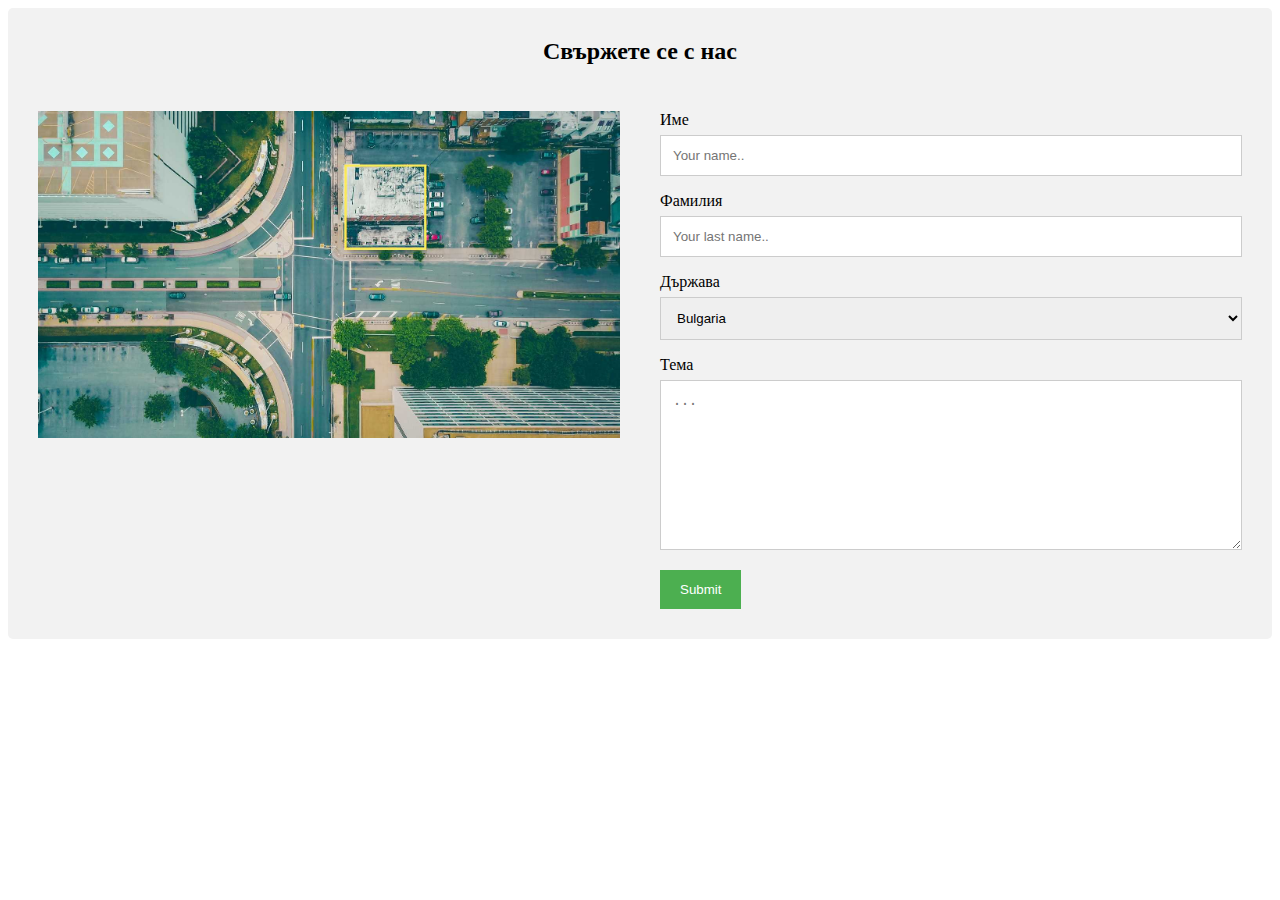
<file: contacts.html>
<!DOCTYPE html>
<html>
<head>
  <title>Контакти</title>
  <meta http-equiv="Content-Type" content="text/html; charset=utf-8" />
  <link rel="stylesheet" type="text/css" href="css/contacts.css" />
</head>
<body>
</html>
<div class="container">
  <div style="text-align:center">
    <h2>Свържете се с нас</h2>
  </div>
  <div class="row">
    <div class="column">
      <img src="images/contacts.jpg" style="width:100%">
    </div>
    <div class="column">
      <form action="index.php">
        <label for="fname">Име</label>
        <input type="text" id="fname" name="firstname" placeholder="Your name..">
        <label for="lname">Фамилия</label>
        <input type="text" id="lname" name="lastname" placeholder="Your last name..">
        <label for="country">Държава</label>
        <select id="country" name="country">
          <option value="australia">Bulgaria</option>
          <option value="canada">Romania</option>
          <option value="usa">Greece</option>
        </select>
        <label for="subject">Тема</label>
        <textarea id="subject" name="subject" placeholder="..." style="height:170px"></textarea>
        <input type="submit" value="Submit">
      </form>
    </div>
  </div>
</div>
</body>
</html>
</file>
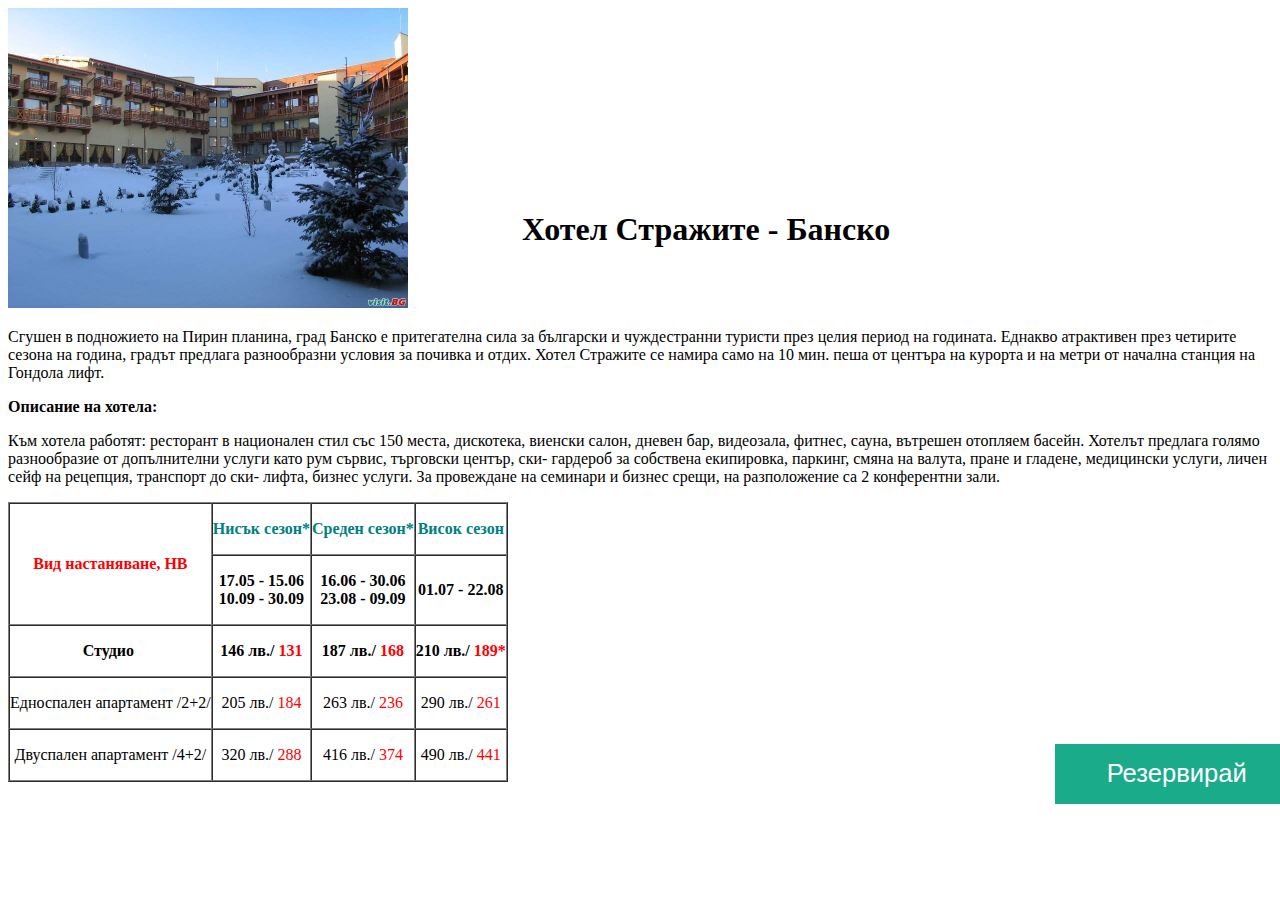
<file: offers/offer-bansko.html>
<!DOCTYPE html>
<html>
<head>
<meta http-equiv="Content-Type" content="text/html; charset=utf-8" />
<link href="../css/offer.css" rel="stylesheet" type="text/css" />
</head>
<body>
<div>
<img src="../images/mountains/planinski3.jpg">
</div>
<div style="padding-bottom:15px">
    <h1>Хотел Стражите - Банско</h1>
 </div>
 <p>Сгушен в подножието на Пирин планина, грaд Банско е притегателна сила за български и чуждестранни туристи през целия период на годината. Еднакво атрактивен през четирите сезона на година, градът предлага разнообразни условия за почивка и отдих.
Хотел Стражите се намира само на 10 мин. пеша от центъра на курорта и на метри от начална станция на Гондола лифт.

</p>
<b>Описание на хотела:</b>
</p>

Към хотела работят: ресторант в национален стил със 150 места, дискотека, виенски салон, дневен бар, видеозала, фитнес, сауна, вътрешен отопляем басейн.
Хотелът предлага голямо разнообразие от допълнителни услуги като рум сървис, търговски център, ски- гардероб за собствена екипировка, паркинг, смяна на валута, пране и гладене, медицински услуги, личен сейф на рецепция, транспорт до ски- лифта, бизнес услуги. За провеждане на семинари и бизнес срещи, на разположение са 2 конферентни зали.</p>
 <table class="of_tab_max" border="1" cellspacing="0" cellpadding="0">
<tbody>
<tr>
<td style="text-align: center;" rowspan="2"><strong><span style="color: #ff0000;">Вид настаняване, HB</span><br></strong></td>
<td style="text-align: center;">
<p align="center"><span style="color: #008080;"><strong>Нисък сезон*</strong></span></p>
</td>
<td style="text-align: center;">
<p align="center"><span style="color: #008080;"><strong>Среден сезон*</strong></span></p>
</td>
<td style="text-align: center;">
<p align="center"><span style="color: #008080;"><strong>Висок сезон</strong></span></p>
</td>
</tr>
<tr>
<td style="text-align: center;">
<p align="center"><strong>17.05 - 15.06<br>10.09 - 30.09</strong></p>
</td>
<td style="text-align: center;"><strong>16.06 - 30.06</strong><br><strong>23.08 - 09.09</strong></td>
<td style="text-align: center;">
<p align="center"><strong>01.07 - 22.08</strong></p>
</td>
</tr>
<tr>
<td style="text-align: center;">
<p align="center"><strong>Студио&nbsp;</strong></p>
</td>
<td style="text-align: center;">
<p align="center"><strong>146 лв./ <span style="color: #ff0000;">131</span></strong></p>
</td>
<td style="text-align: center;">
<p align="center"><strong>187 лв./ <span style="color: #ff0000;">168</span></strong></p>
</td>
<td style="text-align: center;">
<p align="center"><strong>210 лв./ <span style="color: #ff0000;">189*</span></strong></p>
</td>
</tr>
<tr>
<td style="text-align: center;">
<p align="center">Едноспален апартамент /2+2/</p>
</td>
<td style="text-align: center;">
<p align="center">205 лв./ <span style="color: #ff0000;">184</span></p>
</td>
<td style="text-align: center;">
<p align="center">263 лв./ <span style="color: #ff0000;">236</span></p>
</td>
<td style="text-align: center;">
<p align="center">290 лв./ <span style="color: #ff0000;">261</span></p>
</td>
</tr>
<tr>
<td style="text-align: center;">
<p align="center">Двуспален апартамент /4+2/</p>
</td>
<td style="text-align: center;">
<p align="center">320 лв./ <span style="color: #ff0000;">288</span></p>
</td>
<td style="text-align: center;">
<p align="center">416 лв./ <span style="color: #ff0000;">374</span></p>
</td>
<td style="text-align: center;">
<p align="center">490 лв./ <span style="color: #ff0000;">441</span></p>
</td>
</tr>
</tbody>
</table>

<form action='../offers.php' enctype='multipart/form-data' method='post' onsubmit="return myFunction()">
	<button>Резервирай</button>
</form>
</body>
<script>
function myFunction()
{
    var username = '<%= Session["username"] %>';
    if(username!=""){
		confirm("Потвърждение");
    } else {
        alert("You are not logged in");
    }
}
</script>
</html>
</file>
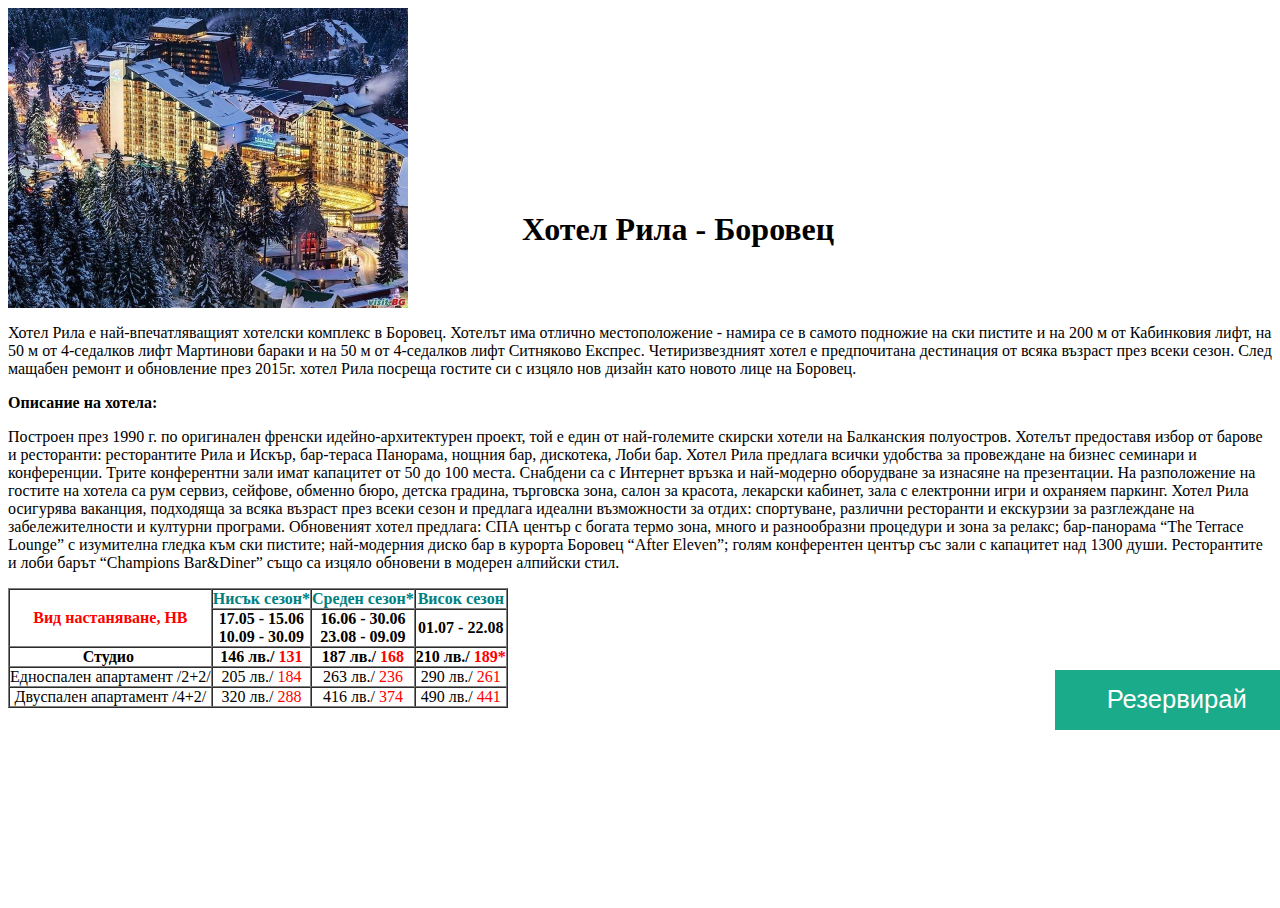
<file: offers/offer-borovec.html>
<html>
<head>
<meta http-equiv="Content-Type" content="text/html; charset=utf-8" />
<link href="../css/offer.css" rel="stylesheet" type="text/css" />
</head>
<body>
<div>
<img src="../images/mountains/planinski1.jpg">
</div>
<div style="padding-bottom:15px">
    <h1>Хотел Рила - Боровец</h1>
 </div>
 <p>Хотел Рила е най-впечатляващият хотелски комплекс в Боровец.
Хотелът има отлично местоположение - намира се в самото подножие на ски пистите и на 200 м от Кабинковия лифт, на 50 м от 4-седалков лифт Мартинови бараки и на 50 м от 4-седалков лифт Ситняково Експрес. 

Четиризвездният хотел e предпочитана дестинация от всяка възраст през всеки сезон. След мащабен ремонт и обновление през 2015г. хотел Рила посреща гостите си с изцяло нов дизайн като новото лице на Боровец.
<p>
<b>Описание на хотела:</b>
</p>

Построен през 1990 г. по оригинален френски идейно-архитектурен проект, той е един от най-големите скирски хотели на Балканския полуостров. Хотелът предоставя избор от барове и ресторанти: ресторантите Рила и Искър, бар-тераса Панорама, нощния бар, дискотека, Лоби бар. Хотел Рила предлага всички удобства за провеждане на бизнес семинари и конференции. Трите конферентни зали имат капацитет от 50 до 100 места. Снабдени са с Интернет връзка и най-модерно оборудване за изнасяне на презентации. На разположение на гостите на хотела са рум сервиз, сейфове, обменно бюро, детска градина, търговска зона, салон за красота, лекарски кабинет, зала с електронни игри и охраняем паркинг.
Хотел Рила осигурява ваканция, подходяща за всяка възраст през всеки сезон и предлага идеални възможности за отдих: спортуване, различни ресторанти и екскурзии за разглеждане на забележителности и културни програми.

Обновеният хотел предлага: СПА център с богата термо зона, много и разнообразни процедури и зона за релакс; бар-панорама “The Terrace Lounge” с изумителна гледка към ски пистите; най-модерния диско бар в
курорта Боровец “After Eleven”; голям конферентен център със зали с капацитет над 1300 души. Ресторантите и лоби барът “Champions Bar&Diner” също са изцяло обновени в модерен алпийски стил.</p>
 <table class="of_tab_max" border="1" cellspacing="0" cellpadding="0">
<tbody>
<tr>
<td style="text-align: center;" rowspan="2"><strong><span style="color: #ff0000;">Вид настаняване, HB</span><br></strong></td>
<td style="text-align: center;">
<p align="center"><span style="color: #008080;"><strong>Нисък сезон*</strong></span></p>
</td>
<td style="text-align: center;">
<p align="center"><span style="color: #008080;"><strong>Среден сезон*</strong></span></p>
</td>
<td style="text-align: center;">
<p align="center"><span style="color: #008080;"><strong>Висок сезон</strong></span></p>
</td>
</tr>
<tr>
<td style="text-align: center;">
<p align="center"><strong>17.05 - 15.06<br>10.09 - 30.09</strong></p>
</td>
<td style="text-align: center;"><strong>16.06 - 30.06</strong><br><strong>23.08 - 09.09</strong></td>
<td style="text-align: center;">
<p align="center"><strong>01.07 - 22.08</strong></p>
</td>
</tr>
<tr>
<td style="text-align: center;">
<p align="center"><strong>Студио&nbsp;</strong></p>
</td>
<td style="text-align: center;">
<p align="center"><strong>146 лв./ <span style="color: #ff0000;">131</span></strong></p>
</td>
<td style="text-align: center;">
<p align="center"><strong>187 лв./ <span style="color: #ff0000;">168</span></strong></p>
</td>
<td style="text-align: center;">
<p align="center"><strong>210 лв./ <span style="color: #ff0000;">189*</span></strong></p>
</td>
</tr>
<tr>
<td style="text-align: center;">
<p align="center">Едноспален апартамент /2+2/</p>
</td>
<td style="text-align: center;">
<p align="center">205 лв./ <span style="color: #ff0000;">184</span></p>
</td>
<td style="text-align: center;">
<p align="center">263 лв./ <span style="color: #ff0000;">236</span></p>
</td>
<td style="text-align: center;">
<p align="center">290 лв./ <span style="color: #ff0000;">261</span></p>
</td>
</tr>
<tr>
<td style="text-align: center;">
<p align="center">Двуспален апартамент /4+2/</p>
</td>
<td style="text-align: center;">
<p align="center">320 лв./ <span style="color: #ff0000;">288</span></p>
</td>
<td style="text-align: center;">
<p align="center">416 лв./ <span style="color: #ff0000;">374</span></p>
</td>
<td style="text-align: center;">
<p align="center">490 лв./ <span style="color: #ff0000;">441</span></p>
</td>
</tr>
</tbody>
</table>

<form action='../offers.php' enctype='multipart/form-data' method='post' onsubmit="return myFunction()">
	<button>Резервирай</button>
</form>
</body>
<script>
function myFunction()
{
    var username = '<%= Session["UserName"] %>';
    if(username!=""){
        confirm("Потвърждение");
    } else {
        alert("You are not logged in");
    }
}
</script>
</body>
</html>
</file>
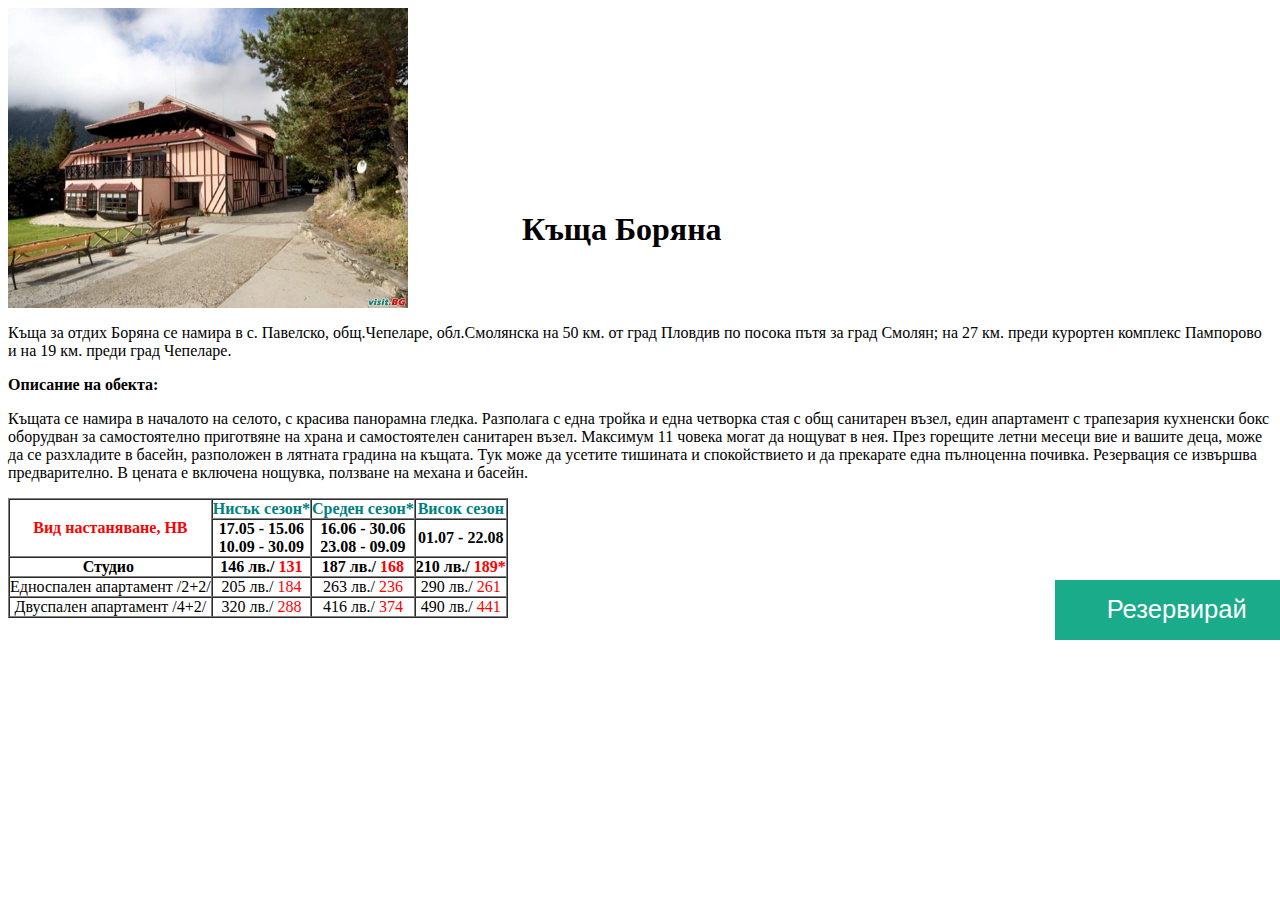
<file: offers/offer-borqna.html>
<html>
<head>
<meta http-equiv="Content-Type" content="text/html; charset=utf-8" />
<link href="../css/offer.css" rel="stylesheet" type="text/css" />
</head>
<body>
<div>
<img src="../images/cultural/cultural3.jpg">
</div>
<div style="padding-bottom:15px">
    <h1>Къща Боряна</h1>
 </div>
 <p>Къща за отдих Боряна се намира в с. Павелско, общ.Чепеларе, обл.Смолянска на 50 км. от град Пловдив по посока пътя за град Смолян; на 27 км. преди курортен комплекс Пампорово и на 19 км. преди град Чепеларе.

<p>
<b>Описание на обекта:</b>
</p>

Къщата се намира в началото на селото, с красива панорамна гледка. Разполага с една тройка и една четворка стая с общ санитарен възел, един апартамент с трапезария кухненски бокс оборудван за самостоятелно приготвяне на храна и самостоятелен санитарен възел.
Максимум 11 човека могат да нощуват в нея. През горещите летни месеци вие и вашите деца, може да се разхладите в басейн, разположен в лятната градина на къщата.
Тук може да усетите тишината и спокойствието и да прекарате една пълноценна почивка. Резервация се извършва предварително. В цената е включена нощувка, ползване на механа и басейн.</p>
 <table class="of_tab_max" border="1" cellspacing="0" cellpadding="0">
<tbody>
<tr>
<td style="text-align: center;" rowspan="2"><strong><span style="color: #ff0000;">Вид настаняване, HB</span><br></strong></td>
<td style="text-align: center;">
<p align="center"><span style="color: #008080;"><strong>Нисък сезон*</strong></span></p>
</td>
<td style="text-align: center;">
<p align="center"><span style="color: #008080;"><strong>Среден сезон*</strong></span></p>
</td>
<td style="text-align: center;">
<p align="center"><span style="color: #008080;"><strong>Висок сезон</strong></span></p>
</td>
</tr>
<tr>
<td style="text-align: center;">
<p align="center"><strong>17.05 - 15.06<br>10.09 - 30.09</strong></p>
</td>
<td style="text-align: center;"><strong>16.06 - 30.06</strong><br><strong>23.08 - 09.09</strong></td>
<td style="text-align: center;">
<p align="center"><strong>01.07 - 22.08</strong></p>
</td>
</tr>
<tr>
<td style="text-align: center;">
<p align="center"><strong>Студио&nbsp;</strong></p>
</td>
<td style="text-align: center;">
<p align="center"><strong>146 лв./ <span style="color: #ff0000;">131</span></strong></p>
</td>
<td style="text-align: center;">
<p align="center"><strong>187 лв./ <span style="color: #ff0000;">168</span></strong></p>
</td>
<td style="text-align: center;">
<p align="center"><strong>210 лв./ <span style="color: #ff0000;">189*</span></strong></p>
</td>
</tr>
<tr>
<td style="text-align: center;">
<p align="center">Едноспален апартамент /2+2/</p>
</td>
<td style="text-align: center;">
<p align="center">205 лв./ <span style="color: #ff0000;">184</span></p>
</td>
<td style="text-align: center;">
<p align="center">263 лв./ <span style="color: #ff0000;">236</span></p>
</td>
<td style="text-align: center;">
<p align="center">290 лв./ <span style="color: #ff0000;">261</span></p>
</td>
</tr>
<tr>
<td style="text-align: center;">
<p align="center">Двуспален апартамент /4+2/</p>
</td>
<td style="text-align: center;">
<p align="center">320 лв./ <span style="color: #ff0000;">288</span></p>
</td>
<td style="text-align: center;">
<p align="center">416 лв./ <span style="color: #ff0000;">374</span></p>
</td>
<td style="text-align: center;">
<p align="center">490 лв./ <span style="color: #ff0000;">441</span></p>
</td>
</tr>
</tbody>
</table>
<form action='../offers.php' enctype='multipart/form-data' method='post' onsubmit="return myFunction()">
	<button>Резервирай</button>
</form>
</body>

<script>
function myFunction()
{
    var username = '<%= Session["UserName"] %>';
    if(username!=""){
        confirm("Потвърждение");
    } else {
        alert("You are not logged in");
    }
}
</script>
</body>
</html>
</file>
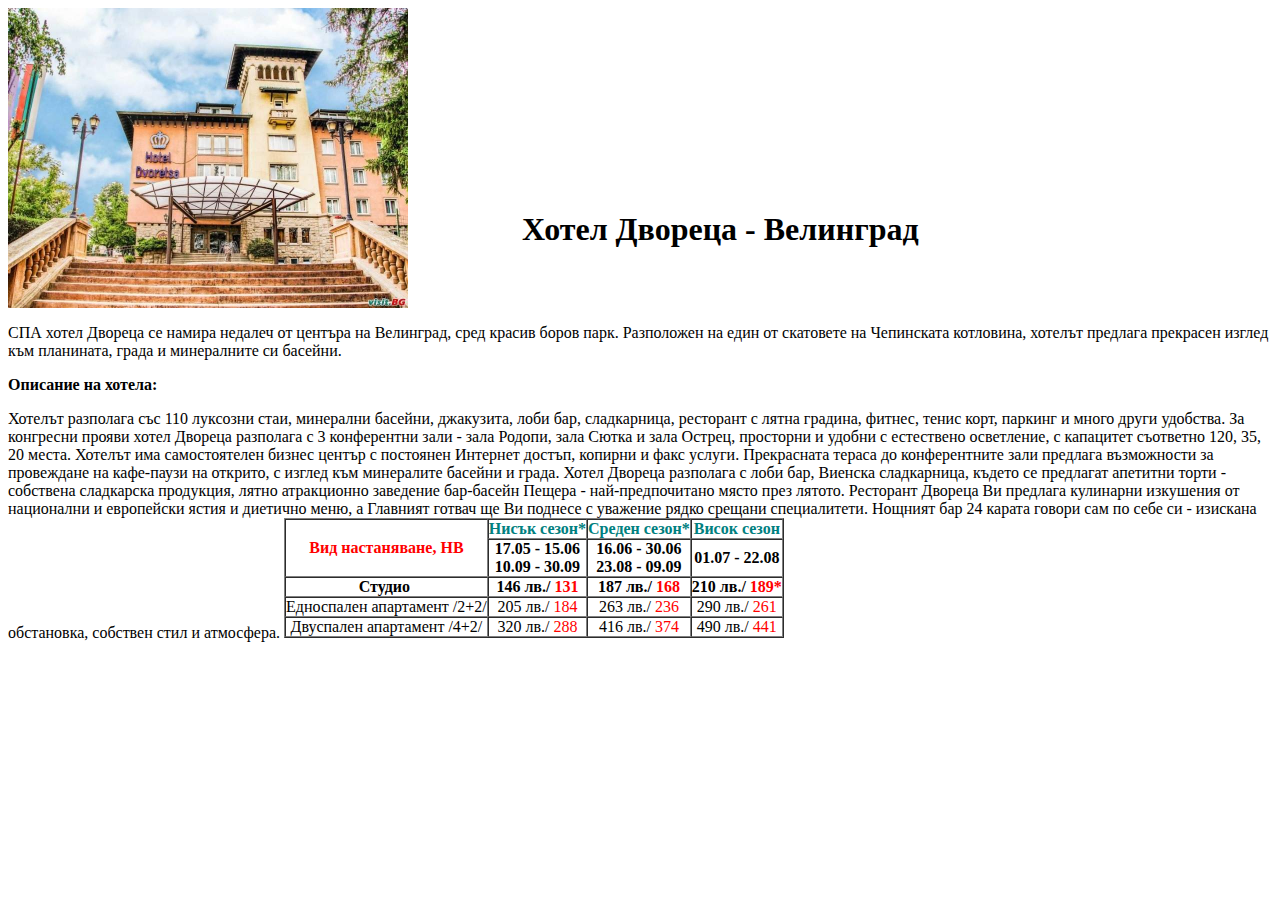
<file: offers/offer-dvoreca.html>
<html>
<head>
<meta http-equiv="Content-Type" content="text/html; charset=utf-8" />
<link href="../css/offer.css" rel="stylesheet" type="text/css" />
</head>
<body>
<div>
<img src="../images/cultural/cultural2.jpg">
</div>
<div style="padding-bottom:15px">
    <h1>Хотел Двореца - Велинград</h1>
 </div>
 <p>СПА хотел Двореца се намира недалеч от центъра на Велинград, сред красив боров парк. Разположен на един от скатовете на Чепинската котловина, хотелът предлага прекрасен изглед към планината, града и минералните си басейни.

<p>
<b>Описание на хотела:</b>
</p>
Хотелът разполага със 110 луксозни стаи, минерални басейни, джакузита, лоби бар, сладкарница, ресторант с лятна градина, фитнес, тенис корт, паркинг и много други удобства. 
За конгресни прояви хотел Двореца разполага с 3 конферентни зали - зала Родопи, зала Сютка и зала Острец, просторни и удобни с естествено осветление, с капацитет съответно 120, 35, 20 места. Хотелът има самостоятелен бизнес център с постоянен Интернет достъп, копирни и факс услуги. Прекрасната тераса до конферентните зали предлага възможности за провеждане на кафе-паузи на открито, с изглед към минералите басейни и града.
Хотел Двореца разполага с лоби бар, Виенска сладкарница, където се предлагат апетитни торти - собствена сладкарска продукция, лятно атракционно заведение бар-басейн Пещера - най-предпочитано място през лятото. Ресторант Двореца Ви предлага кулинарни изкушения от национални и европейски ястия и диетично меню, а Главният готвач ще Ви поднесе с уважение рядко срещани специалитети. Нощният бар 24 карата говори сам по себе си - изискана обстановка, собствен стил и атмосфера.
 <table class="of_tab_max" border="1" cellspacing="0" cellpadding="0">
<tbody>
<tr>
<td style="text-align: center;" rowspan="2"><strong><span style="color: #ff0000;">Вид настаняване, HB</span><br></strong></td>
<td style="text-align: center;">
<p align="center"><span style="color: #008080;"><strong>Нисък сезон*</strong></span></p>
</td>
<td style="text-align: center;">
<p align="center"><span style="color: #008080;"><strong>Среден сезон*</strong></span></p>
</td>
<td style="text-align: center;">
<p align="center"><span style="color: #008080;"><strong>Висок сезон</strong></span></p>
</td>
</tr>
<tr>
<td style="text-align: center;">
<p align="center"><strong>17.05 - 15.06<br>10.09 - 30.09</strong></p>
</td>
<td style="text-align: center;"><strong>16.06 - 30.06</strong><br><strong>23.08 - 09.09</strong></td>
<td style="text-align: center;">
<p align="center"><strong>01.07 - 22.08</strong></p>
</td>
</tr>
<tr>
<td style="text-align: center;">
<p align="center"><strong>Студио&nbsp;</strong></p>
</td>
<td style="text-align: center;">
<p align="center"><strong>146 лв./ <span style="color: #ff0000;">131</span></strong></p>
</td>
<td style="text-align: center;">
<p align="center"><strong>187 лв./ <span style="color: #ff0000;">168</span></strong></p>
</td>
<td style="text-align: center;">
<p align="center"><strong>210 лв./ <span style="color: #ff0000;">189*</span></strong></p>
</td>
</tr>
<tr>
<td style="text-align: center;">
<p align="center">Едноспален апартамент /2+2/</p>
</td>
<td style="text-align: center;">
<p align="center">205 лв./ <span style="color: #ff0000;">184</span></p>
</td>
<td style="text-align: center;">
<p align="center">263 лв./ <span style="color: #ff0000;">236</span></p>
</td>
<td style="text-align: center;">
<p align="center">290 лв./ <span style="color: #ff0000;">261</span></p>
</td>
</tr>
<tr>
<td style="text-align: center;">
<p align="center">Двуспален апартамент /4+2/</p>
</td>
<td style="text-align: center;">
<p align="center">320 лв./ <span style="color: #ff0000;">288</span></p>
</td>
<td style="text-align: center;">
<p align="center">416 лв./ <span style="color: #ff0000;">374</span></p>
</td>
<td style="text-align: center;">
<p align="center">490 лв./ <span style="color: #ff0000;">441</span></p>
</td>
</tr>
</tbody>
</table>
<form action='../offers.php' enctype='multipart/form-data' method='post' onsubmit="return myFunction()">
	<button>Резервирай</button>
</form>
</body>

<script>
function myFunction()
{
    var username = '<%= Session["UserName"] %>';
    if(username!=""){
        confirm("Потвърждение");
    } else {
        alert("You are not logged in");
    }
}
</script>
</body>
</html>
</file>
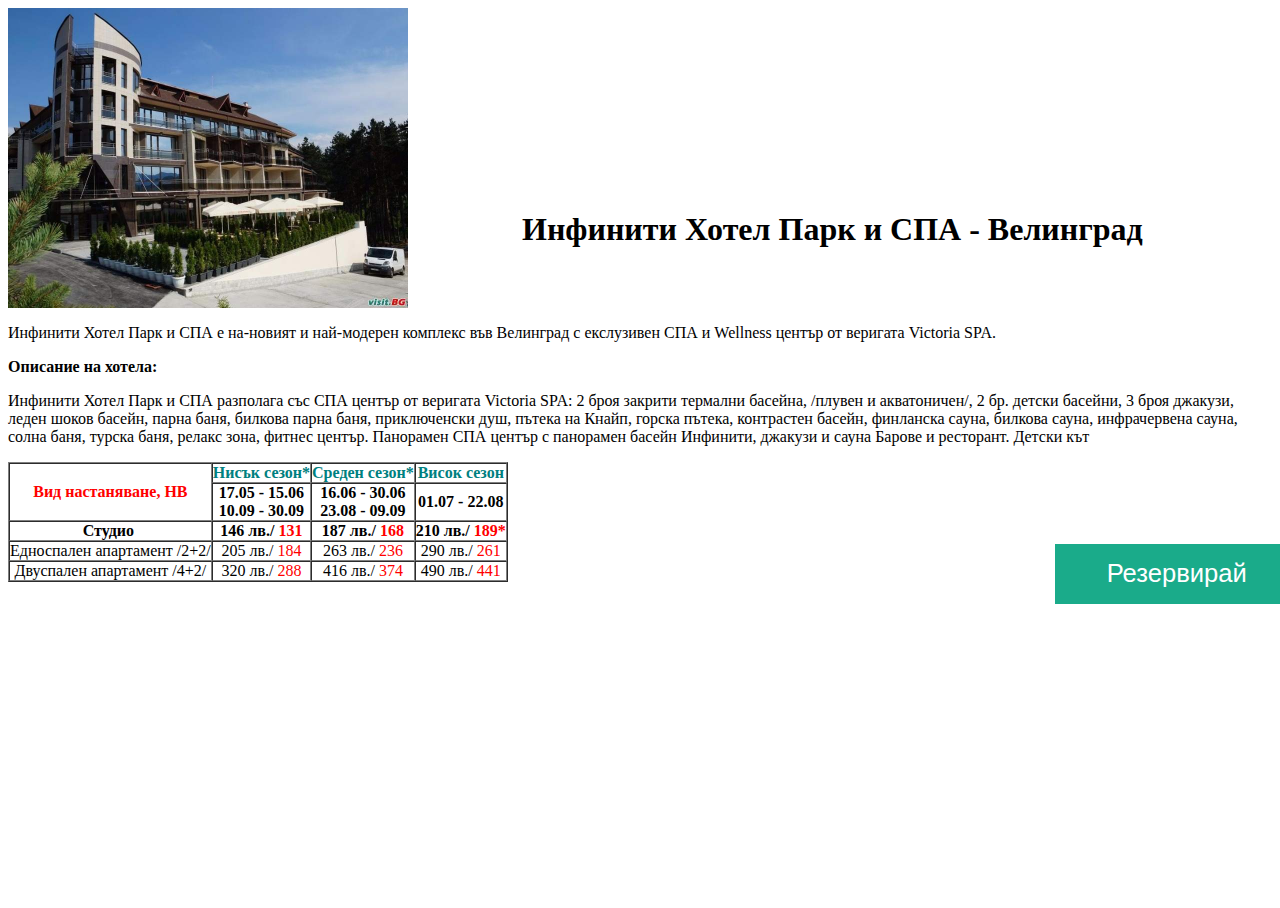
<file: offers/offer-infiniti.html>
<html>
<head>
<meta http-equiv="Content-Type" content="text/html; charset=utf-8" />
<link href="../css/offer.css" rel="stylesheet" type="text/css" />
</head>
<body>
<div>
<img src="../images/cultural/cultural1.jpg">
</div>
<div style="padding-bottom:15px">
    <h1>Инфинити Хотел Парк и СПА - Велинград</h1>
 </div>
 <p>Инфинити Хотел Парк и СПА е на-новият и най-модерен комплекс във Велинград с екслузивен СПА и Wellness център от веригата Victoria SPA.

<p>
<b>Описание на хотела:</b>
</p>

Инфинити Хотел Парк и СПА разполага със СПА център от веригата Victoria SPA: 2 броя закрити термални басейна, /плувен и акватоничен/, 2 бр. детски басейни, 3 броя джакузи, леден шоков басейн, парна баня, билкова парна баня, приключенски душ, пътека на Кнайп, горска пътека, контрастен басейн, финланска сауна, билкова сауна, инфрачервена сауна, солна баня, турска баня, релакс зона, фитнес център.
Панорамен СПА център с панорамен басейн Инфинити, джакузи и сауна
Барове и ресторант.
Детски кът</p>
 <table class="of_tab_max" border="1" cellspacing="0" cellpadding="0">
<tbody>
<tr>
<td style="text-align: center;" rowspan="2"><strong><span style="color: #ff0000;">Вид настаняване, HB</span><br></strong></td>
<td style="text-align: center;">
<p align="center"><span style="color: #008080;"><strong>Нисък сезон*</strong></span></p>
</td>
<td style="text-align: center;">
<p align="center"><span style="color: #008080;"><strong>Среден сезон*</strong></span></p>
</td>
<td style="text-align: center;">
<p align="center"><span style="color: #008080;"><strong>Висок сезон</strong></span></p>
</td>
</tr>
<tr>
<td style="text-align: center;">
<p align="center"><strong>17.05 - 15.06<br>10.09 - 30.09</strong></p>
</td>
<td style="text-align: center;"><strong>16.06 - 30.06</strong><br><strong>23.08 - 09.09</strong></td>
<td style="text-align: center;">
<p align="center"><strong>01.07 - 22.08</strong></p>
</td>
</tr>
<tr>
<td style="text-align: center;">
<p align="center"><strong>Студио&nbsp;</strong></p>
</td>
<td style="text-align: center;">
<p align="center"><strong>146 лв./ <span style="color: #ff0000;">131</span></strong></p>
</td>
<td style="text-align: center;">
<p align="center"><strong>187 лв./ <span style="color: #ff0000;">168</span></strong></p>
</td>
<td style="text-align: center;">
<p align="center"><strong>210 лв./ <span style="color: #ff0000;">189*</span></strong></p>
</td>
</tr>
<tr>
<td style="text-align: center;">
<p align="center">Едноспален апартамент /2+2/</p>
</td>
<td style="text-align: center;">
<p align="center">205 лв./ <span style="color: #ff0000;">184</span></p>
</td>
<td style="text-align: center;">
<p align="center">263 лв./ <span style="color: #ff0000;">236</span></p>
</td>
<td style="text-align: center;">
<p align="center">290 лв./ <span style="color: #ff0000;">261</span></p>
</td>
</tr>
<tr>
<td style="text-align: center;">
<p align="center">Двуспален апартамент /4+2/</p>
</td>
<td style="text-align: center;">
<p align="center">320 лв./ <span style="color: #ff0000;">288</span></p>
</td>
<td style="text-align: center;">
<p align="center">416 лв./ <span style="color: #ff0000;">374</span></p>
</td>
<td style="text-align: center;">
<p align="center">490 лв./ <span style="color: #ff0000;">441</span></p>
</td>
</tr>
</tbody>
</table>

<form action='../offers.php' enctype='multipart/form-data' method='post' onsubmit="return myFunction()">
	<button>Резервирай</button>
</form>
</body>
<script>
function myFunction()
{
    var username = '<%= Session["UserName"] %>';
    if(username!=""){
        confirm("Потвърждение");
    } else {
        alert("You are not logged in");
    }
}
</script>
</body>
</html>
</file>
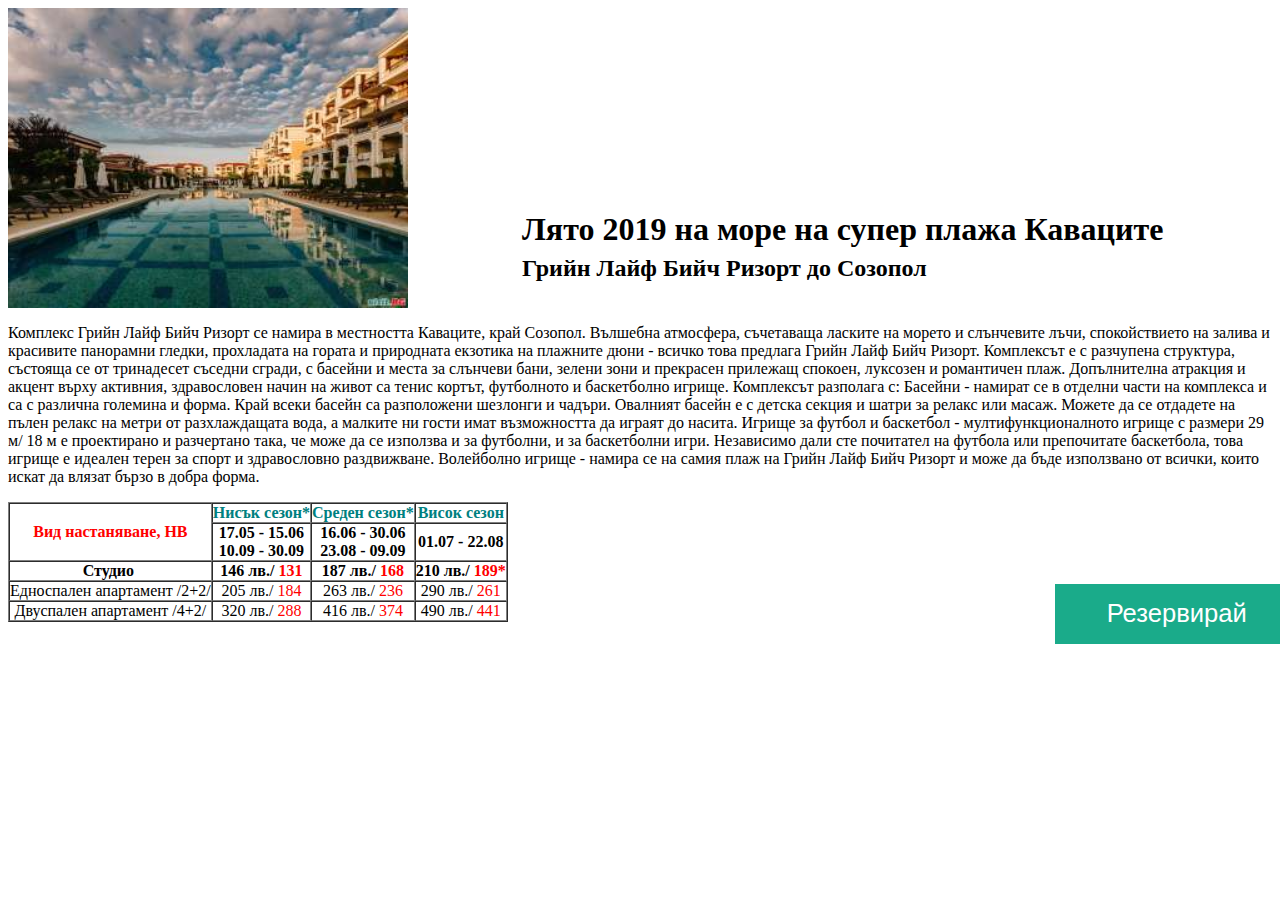
<file: offers/offer-kavacite.html>
<html>
<head>
<meta http-equiv="Content-Type" content="text/html; charset=utf-8" />
<link href="../css/offer.css" rel="stylesheet" type="text/css" />
</head>
<body>
<div>
<img src="../images/see-hotels/kavacite.jpg">
</div>
<div style="padding-bottom:15px">
                <h1>Лято 2019 на море на супер плажа Каваците</h1>
                <h2>Грийн Лайф Бийч Ризорт до Созопол</h2>
 </div>
 <p>Комплекс Грийн Лайф Бийч Ризорт се намира в местността Каваците, край Созопол. Вълшебна атмосфера, съчетаваща ласките на морето и слънчевите лъчи, спокойствието на залива и красивите панорамни гледки, прохладата на гората и природната екзотика на плажните дюни - всичко това предлага Грийн Лайф Бийч Ризорт. Комплексът е с разчупена структура, състояща се от тринадесет съседни сгради, с басейни и места за слънчеви бани, зелени зони и прекрасен прилежащ спокоен, луксозен и романтичен плаж. Допълнителна атракция и акцент върху активния, здравословен начин на живот са тенис кортът, футболното и баскетболно игрище. Комплексът разполага с: Басейни - намират се в отделни части на комплекса и са с различна големина и форма. Край всеки басейн са разположени шезлонги и чадъри. Овалният басейн е с детска секция и шатри за релакс или масаж. Можете да се отдадете на пълен релакс на метри от разхлаждащата вода, а малките ни гости имат възможността да играят до насита. Игрище за футбол и баскетбол - мултифункционалното игрище с размери 29 м/ 18 м е проектирано и разчертано така, че може да се използва и за футболни, и за баскетболни игри. Независимо дали сте почитател на футбола или препочитате баскетбола, това игрище е идеален терен за спорт и здравословно раздвижване. Волейболно игрище - намира се на самия плаж на Грийн Лайф Бийч Ризорт и може да бъде използвано от всички, които искат да влязат бързо в добра форма.</p>
 <table class="of_tab_max" border="1" cellspacing="0" cellpadding="0">
<tbody>
<tr>
<td style="text-align: center;" rowspan="2"><strong><span style="color: #ff0000;">Вид настаняване, HB</span><br></strong></td>
<td style="text-align: center;">
<p align="center"><span style="color: #008080;"><strong>Нисък сезон*</strong></span></p>
</td>
<td style="text-align: center;">
<p align="center"><span style="color: #008080;"><strong>Среден сезон*</strong></span></p>
</td>
<td style="text-align: center;">
<p align="center"><span style="color: #008080;"><strong>Висок сезон</strong></span></p>
</td>
</tr>
<tr>
<td style="text-align: center;">
<p align="center"><strong>17.05 - 15.06<br>10.09 - 30.09</strong></p>
</td>
<td style="text-align: center;"><strong>16.06 - 30.06</strong><br><strong>23.08 - 09.09</strong></td>
<td style="text-align: center;">
<p align="center"><strong>01.07 - 22.08</strong></p>
</td>
</tr>
<tr>
<td style="text-align: center;">
<p align="center"><strong>Студио&nbsp;</strong></p>
</td>
<td style="text-align: center;">
<p align="center"><strong>146 лв./ <span style="color: #ff0000;">131</span></strong></p>
</td>
<td style="text-align: center;">
<p align="center"><strong>187 лв./ <span style="color: #ff0000;">168</span></strong></p>
</td>
<td style="text-align: center;">
<p align="center"><strong>210 лв./ <span style="color: #ff0000;">189*</span></strong></p>
</td>
</tr>
<tr>
<td style="text-align: center;">
<p align="center">Едноспален апартамент /2+2/</p>
</td>
<td style="text-align: center;">
<p align="center">205 лв./ <span style="color: #ff0000;">184</span></p>
</td>
<td style="text-align: center;">
<p align="center">263 лв./ <span style="color: #ff0000;">236</span></p>
</td>
<td style="text-align: center;">
<p align="center">290 лв./ <span style="color: #ff0000;">261</span></p>
</td>
</tr>
<tr>
<td style="text-align: center;">
<p align="center">Двуспален апартамент /4+2/</p>
</td>
<td style="text-align: center;">
<p align="center">320 лв./ <span style="color: #ff0000;">288</span></p>
</td>
<td style="text-align: center;">
<p align="center">416 лв./ <span style="color: #ff0000;">374</span></p>
</td>
<td style="text-align: center;">
<p align="center">490 лв./ <span style="color: #ff0000;">441</span></p>
</td>
</tr>
</tbody>
</table>
<form action='../offers.php' enctype='multipart/form-data' method='post' onsubmit="return myFunction()">
	<button>Резервирай</button>
</form>
</body>

<script>
function myFunction()
{
    var username = '<%= Session["UserName"] %>';
    if(username!=""){
        confirm("Потвърждение");
    } else {
        alert("You are not logged in");
    }
}
</script>
</body>
</html>
</file>
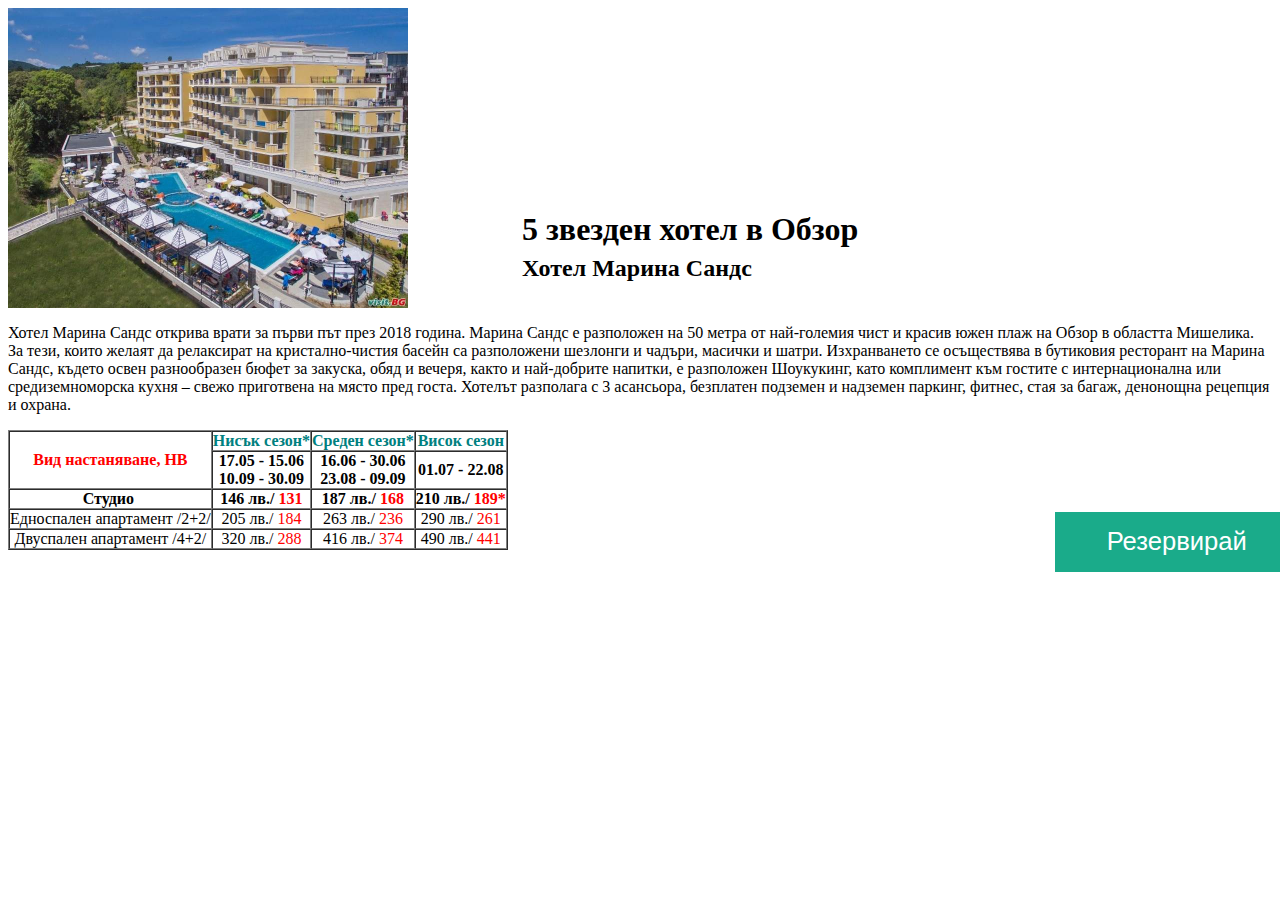
<file: offers/offer-obzor.html>
<html>
<head>
<meta http-equiv="Content-Type" content="text/html; charset=utf-8" />
<link href="../css/offer.css" rel="stylesheet" type="text/css" />
</head>
<body>
<div>
<img src="../images/see-hotels/obzor.jpg">
</div>
<div>
                <h1>5 звезден хотел в Обзор</h1>
                <h2>Хотел Марина Сандс</h2>
 </div>
 <p>Хотел Марина Сандс открива врати за първи път през 2018 година. Марина Сандс е разположен на 50 метра от най-големия чист и красив южен плаж на Обзор в областта Мишелика. За тези, които желаят да релаксират на кристално-чистия басейн са разположени шезлонги и чадъри, масички и шатри. Изхранването се осъществява в бутиковия ресторант на Марина Сандс, където освен разнообразен бюфет за закуска, обяд и вечеря, както и най-добрите напитки, е разположен Шоукукинг, като комплимент към гостите с интернационална или средиземноморска кухня – свежо приготвена на място пред госта. Хотелът разполага с 3 асансьора, безплатен подземен и надземен паркинг, фитнес, стая за багаж, денонощна рецепция и охрана.</p>
 <table class="of_tab_max" border="1" cellspacing="0" cellpadding="0">
<tbody>
<tr>
<td style="text-align: center;" rowspan="2"><strong><span style="color: #ff0000;">Вид настаняване, HB</span><br></strong></td>
<td style="text-align: center;">
<p align="center"><span style="color: #008080;"><strong>Нисък сезон*</strong></span></p>
</td>
<td style="text-align: center;">
<p align="center"><span style="color: #008080;"><strong>Среден сезон*</strong></span></p>
</td>
<td style="text-align: center;">
<p align="center"><span style="color: #008080;"><strong>Висок сезон</strong></span></p>
</td>
</tr>
<tr>
<td style="text-align: center;">
<p align="center"><strong>17.05 - 15.06<br>10.09 - 30.09</strong></p>
</td>
<td style="text-align: center;"><strong>16.06 - 30.06</strong><br><strong>23.08 - 09.09</strong></td>
<td style="text-align: center;">
<p align="center"><strong>01.07 - 22.08</strong></p>
</td>
</tr>
<tr>
<td style="text-align: center;">
<p align="center"><strong>Студио&nbsp;</strong></p>
</td>
<td style="text-align: center;">
<p align="center"><strong>146 лв./ <span style="color: #ff0000;">131</span></strong></p>
</td>
<td style="text-align: center;">
<p align="center"><strong>187 лв./ <span style="color: #ff0000;">168</span></strong></p>
</td>
<td style="text-align: center;">
<p align="center"><strong>210 лв./ <span style="color: #ff0000;">189*</span></strong></p>
</td>
</tr>
<tr>
<td style="text-align: center;">
<p align="center">Едноспален апартамент /2+2/</p>
</td>
<td style="text-align: center;">
<p align="center">205 лв./ <span style="color: #ff0000;">184</span></p>
</td>
<td style="text-align: center;">
<p align="center">263 лв./ <span style="color: #ff0000;">236</span></p>
</td>
<td style="text-align: center;">
<p align="center">290 лв./ <span style="color: #ff0000;">261</span></p>
</td>
</tr>
<tr>
<td style="text-align: center;">
<p align="center">Двуспален апартамент /4+2/</p>
</td>
<td style="text-align: center;">
<p align="center">320 лв./ <span style="color: #ff0000;">288</span></p>
</td>
<td style="text-align: center;">
<p align="center">416 лв./ <span style="color: #ff0000;">374</span></p>
</td>
<td style="text-align: center;">
<p align="center">490 лв./ <span style="color: #ff0000;">441</span></p>
</td>
</tr>
</tbody>
</table>

<form action='../offers.php' enctype='multipart/form-data' method='post' onsubmit="return myFunction()">
	<button>Резервирай</button>
</form>
</body>
<script>
function myFunction()
{
    var username = '<%= Session["UserName"] %>';
    if(username!=""){
        confirm("Потвърждение");
    } else {
        alert("You are not logged in");
    }
}
</script>
</body>
</html>
</file>
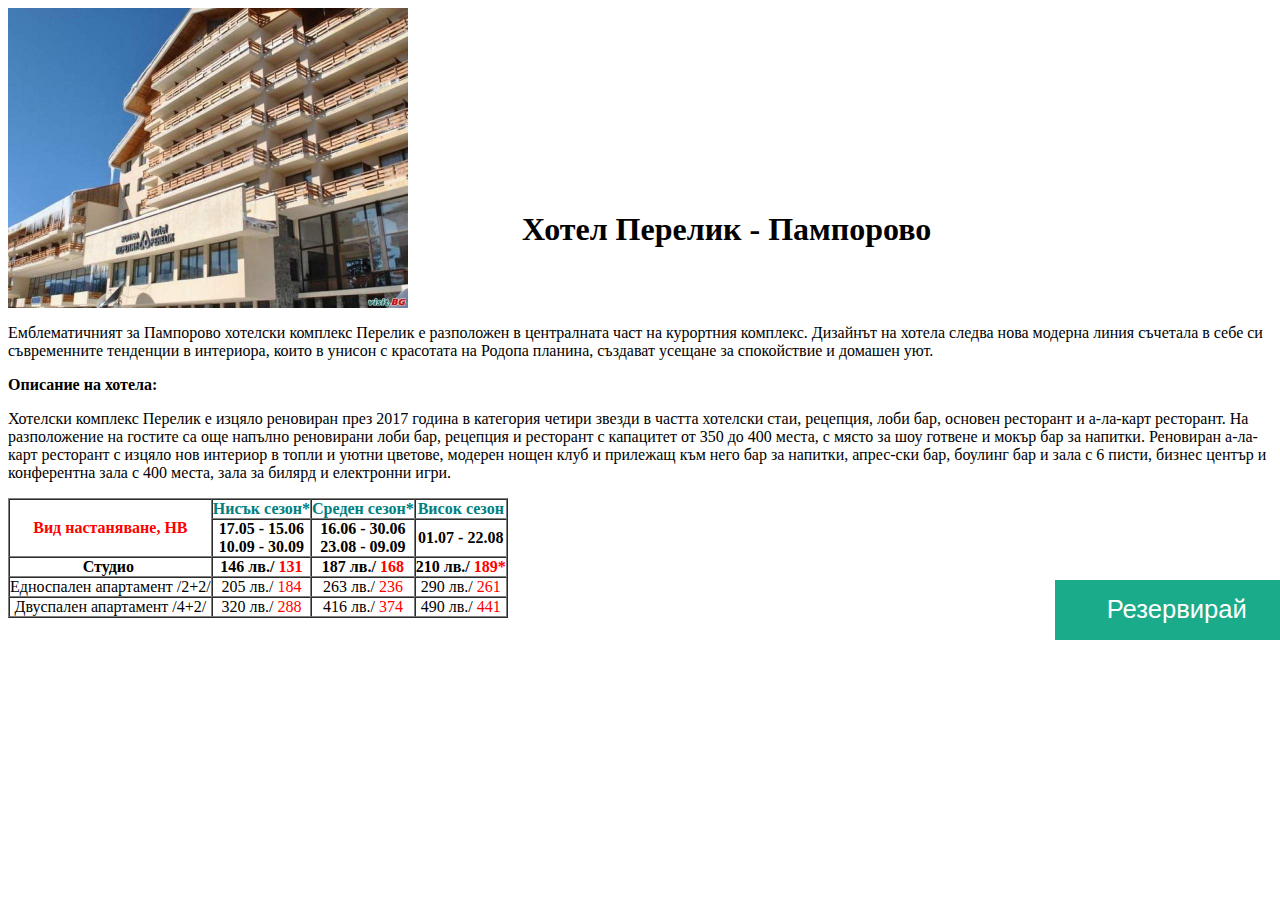
<file: offers/offer-pamporovo.html>
<html>
<head>
<meta http-equiv="Content-Type" content="text/html; charset=utf-8" />
<link href="../css/offer.css" rel="stylesheet" type="text/css" />
</head>
<body>
<div>
<img src="../images/mountains/planinski2.jpg">
</div>
<div style="padding-bottom:15px">
    <h1>Хотел Перелик - Пампорово</h1>
 </div>
 <p>Емблематичният за Пампорово хотелски комплекс Перелик е разположен в централната част на курортния комплекс. Дизайнът на хотела следва нова модерна линия съчетала в себе си съвременните тенденции в интериора, които в унисон с красотата на Родопа планина, създават усещане за спокойствие и домашен уют.

<p>
<b>Описание на хотела:</b>
</p>

Хотелски комплекс Перелик е изцяло реновиран през 2017 година в категория четири звезди в частта хотелски стаи, рецепция, лоби бар, основен ресторант и а-ла-карт ресторант.
На разположение на гостите са още напълно реновирани лоби бар, рецепция и ресторант с капацитет от 350 до 400 места, с място за шоу готвене и мокър бар за напитки. Реновиран а-ла-карт ресторант с изцяло нов интериор в топли и уютни цветове, модерен нощен клуб и прилежащ към него бар за напитки, апрес-ски бар, боулинг бар и зала с 6 писти, бизнес център и конферентна зала с 400 места, зала за билярд и електронни игри.</p>
 <table class="of_tab_max" border="1" cellspacing="0" cellpadding="0">
<tbody>
<tr>
<td style="text-align: center;" rowspan="2"><strong><span style="color: #ff0000;">Вид настаняване, HB</span><br></strong></td>
<td style="text-align: center;">
<p align="center"><span style="color: #008080;"><strong>Нисък сезон*</strong></span></p>
</td>
<td style="text-align: center;">
<p align="center"><span style="color: #008080;"><strong>Среден сезон*</strong></span></p>
</td>
<td style="text-align: center;">
<p align="center"><span style="color: #008080;"><strong>Висок сезон</strong></span></p>
</td>
</tr>
<tr>
<td style="text-align: center;">
<p align="center"><strong>17.05 - 15.06<br>10.09 - 30.09</strong></p>
</td>
<td style="text-align: center;"><strong>16.06 - 30.06</strong><br><strong>23.08 - 09.09</strong></td>
<td style="text-align: center;">
<p align="center"><strong>01.07 - 22.08</strong></p>
</td>
</tr>
<tr>
<td style="text-align: center;">
<p align="center"><strong>Студио&nbsp;</strong></p>
</td>
<td style="text-align: center;">
<p align="center"><strong>146 лв./ <span style="color: #ff0000;">131</span></strong></p>
</td>
<td style="text-align: center;">
<p align="center"><strong>187 лв./ <span style="color: #ff0000;">168</span></strong></p>
</td>
<td style="text-align: center;">
<p align="center"><strong>210 лв./ <span style="color: #ff0000;">189*</span></strong></p>
</td>
</tr>
<tr>
<td style="text-align: center;">
<p align="center">Едноспален апартамент /2+2/</p>
</td>
<td style="text-align: center;">
<p align="center">205 лв./ <span style="color: #ff0000;">184</span></p>
</td>
<td style="text-align: center;">
<p align="center">263 лв./ <span style="color: #ff0000;">236</span></p>
</td>
<td style="text-align: center;">
<p align="center">290 лв./ <span style="color: #ff0000;">261</span></p>
</td>
</tr>
<tr>
<td style="text-align: center;">
<p align="center">Двуспален апартамент /4+2/</p>
</td>
<td style="text-align: center;">
<p align="center">320 лв./ <span style="color: #ff0000;">288</span></p>
</td>
<td style="text-align: center;">
<p align="center">416 лв./ <span style="color: #ff0000;">374</span></p>
</td>
<td style="text-align: center;">
<p align="center">490 лв./ <span style="color: #ff0000;">441</span></p>
</td>
</tr>
</tbody>
</table>

<form action='../offers.php' enctype='multipart/form-data' method='post' onsubmit="return myFunction()">
	<button>Резервирай</button>
</form>
</body>
<script>
function myFunction()
{
    var username = '<%= Session["UserName"] %>';
    if(username!=""){
        confirm("Потвърждение");
    } else {
        alert("You are not logged in");
    }
}
</script>
</body>
</html>
</file>
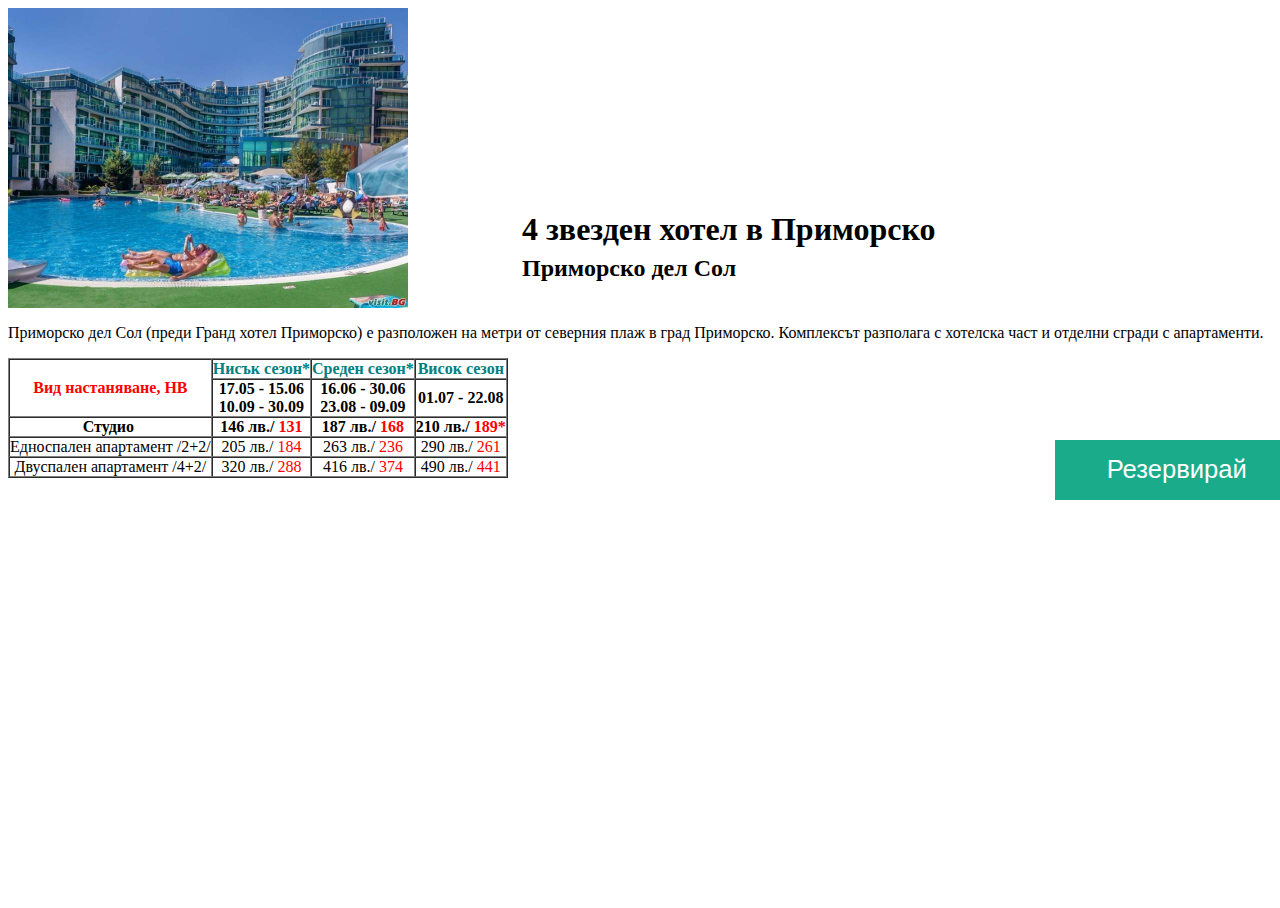
<file: offers/offer-primorsko.html>
<html>
<head>
<meta http-equiv="Content-Type" content="text/html; charset=utf-8" />
<link href="../css/offer.css" rel="stylesheet" type="text/css" />
</head>
<body>
<div>
<img src="../images/see-hotels/primorsko.jpg">
</div>
<div style="padding-bottom:15px">
                <h1>4 звезден хотел в Приморско</h1>
                <h2>Приморско дел Сол</h2>
 </div>
 <p>Приморско дел Сол (преди Гранд хотел Приморско) е разположен на метри от северния плаж в град Приморско. Комплексът разполага с хотелска част и отделни сгради с апартаменти.</p>
 <table class="of_tab_max" border="1" cellspacing="0" cellpadding="0">
<tbody>
<tr>
<td style="text-align: center;" rowspan="2"><strong><span style="color: #ff0000;">Вид настаняване, HB</span><br></strong></td>
<td style="text-align: center;">
<p align="center"><span style="color: #008080;"><strong>Нисък сезон*</strong></span></p>
</td>
<td style="text-align: center;">
<p align="center"><span style="color: #008080;"><strong>Среден сезон*</strong></span></p>
</td>
<td style="text-align: center;">
<p align="center"><span style="color: #008080;"><strong>Висок сезон</strong></span></p>
</td>
</tr>
<tr>
<td style="text-align: center;">
<p align="center"><strong>17.05 - 15.06<br>10.09 - 30.09</strong></p>
</td>
<td style="text-align: center;"><strong>16.06 - 30.06</strong><br><strong>23.08 - 09.09</strong></td>
<td style="text-align: center;">
<p align="center"><strong>01.07 - 22.08</strong></p>
</td>
</tr>
<tr>
<td style="text-align: center;">
<p align="center"><strong>Студио&nbsp;</strong></p>
</td>
<td style="text-align: center;">
<p align="center"><strong>146 лв./ <span style="color: #ff0000;">131</span></strong></p>
</td>
<td style="text-align: center;">
<p align="center"><strong>187 лв./ <span style="color: #ff0000;">168</span></strong></p>
</td>
<td style="text-align: center;">
<p align="center"><strong>210 лв./ <span style="color: #ff0000;">189*</span></strong></p>
</td>
</tr>
<tr>
<td style="text-align: center;">
<p align="center">Едноспален апартамент /2+2/</p>
</td>
<td style="text-align: center;">
<p align="center">205 лв./ <span style="color: #ff0000;">184</span></p>
</td>
<td style="text-align: center;">
<p align="center">263 лв./ <span style="color: #ff0000;">236</span></p>
</td>
<td style="text-align: center;">
<p align="center">290 лв./ <span style="color: #ff0000;">261</span></p>
</td>
</tr>
<tr>
<td style="text-align: center;">
<p align="center">Двуспален апартамент /4+2/</p>
</td>
<td style="text-align: center;">
<p align="center">320 лв./ <span style="color: #ff0000;">288</span></p>
</td>
<td style="text-align: center;">
<p align="center">416 лв./ <span style="color: #ff0000;">374</span></p>
</td>
<td style="text-align: center;">
<p align="center">490 лв./ <span style="color: #ff0000;">441</span></p>
</td>
</tr>
</tbody>
</table>
<form action='../offers.php' enctype='multipart/form-data' method='post' onsubmit="return myFunction()">
	<button>Резервирай</button>
</form>
</body>

<script>
function myFunction()
{
    var username = '<%= Session["UserName"] %>';
    if(username!=""){
        confirm("Потвърждение");
    } else {
        alert("You are not logged in");
    }
}
</script>
</body>
</html>
</file>
<file: css/contacts.css>
* {
  box-sizing: border-box;
}

/* Style inputs */
input[type=text], select, textarea {
  width: 100%;
  padding: 12px;
  border: 1px solid #ccc;
  margin-top: 6px;
  margin-bottom: 16px;
  resize: vertical;
}

input[type=submit] {
  background-color: #4CAF50;
  color: white;
  padding: 12px 20px;
  border: none;
  cursor: pointer;
}

input[type=submit]:hover {
  background-color: #45a049;
}

/* Style the container/contact section */
.container {
  border-radius: 5px;
  background-color: #f2f2f2;
  padding: 10px;
}

/* Create two columns that float next to eachother */
.column {
  float: left;
  width: 50%;
  margin-top: 6px;
  padding: 20px;
}

/* Clear floats after the columns */
.row:after {
  content: "";
  display: table;
  clear: both;
}

/* Responsive layout - when the screen is less than 600px wide, make the two columns stack on top of each other instead of next to each other */
@media screen and (max-width: 600px) {
  .column, input[type=submit] {
    width: 100%;
    margin-top: 0;
  }
}
</file>
<file: css/offer.css>
html,body{
  height:100%;
}

h1{
	display:inline;
	white-space:nowrap;
	padding:10px;
	position: absolute;
	left: 40%;
	top: 20%;
}
h2{
	display:inline;
	white-space:nowrap;
	padding:10px;
	position: absolute;
	left: 40%;
	top: 25%;	
}

img{
	 width: 400px;
	 height: 300px;
	 display:inline;
}

button{
	display:inline;
	background:#1AAB8A;
	color:#fff;
	border:none;
	position:relative;
	height:60px;
	font-size:1.6em;
	padding:0 2em;
	cursor:pointer;
	outline:none;
	left: 220%;
}

div{
	padding-bottom:15px;
	display:inline;
}

form{
	display:inline-block;
}
table{
	display:inline-block;
	margin-right:10px;
}
</file>
